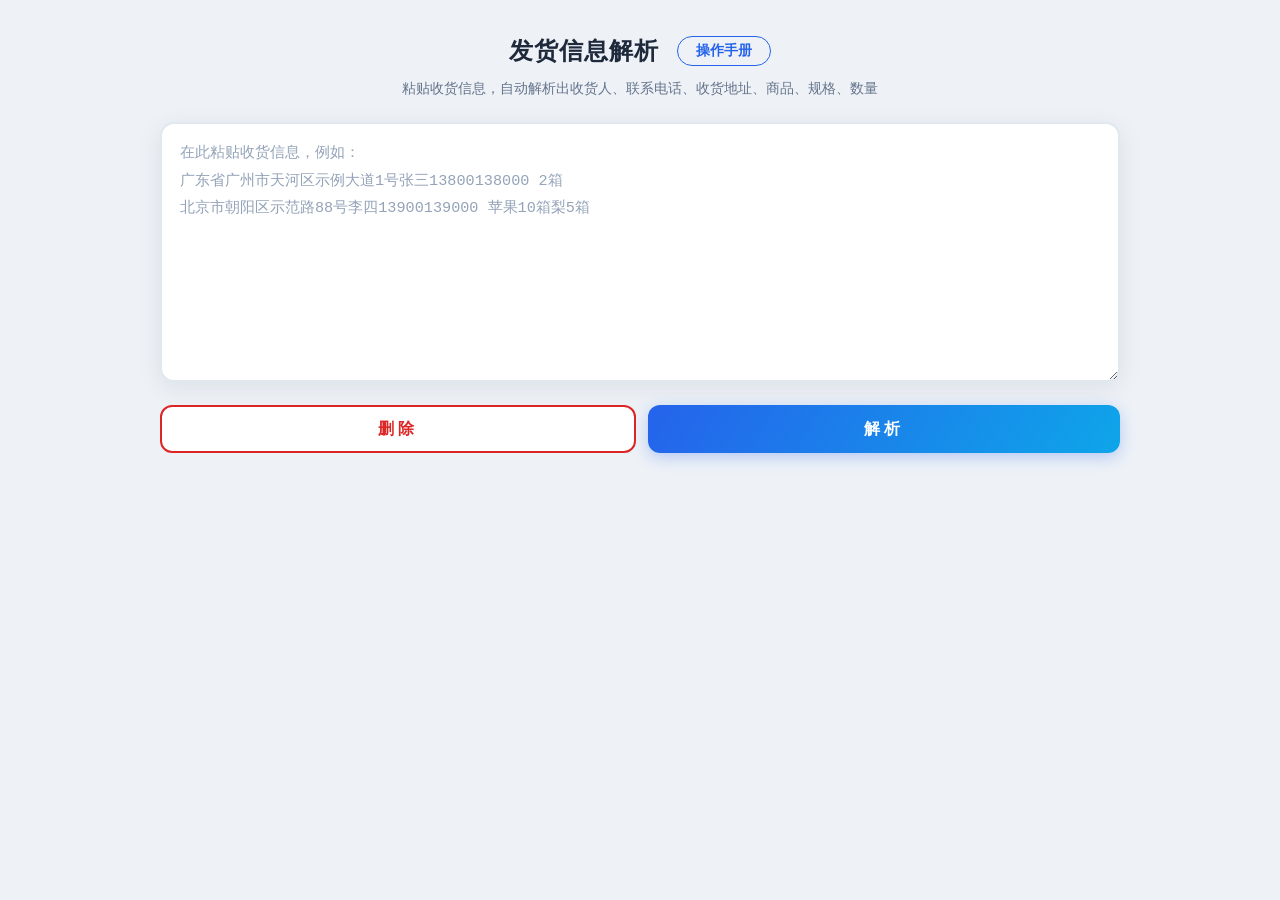
<file: index.html>
<!DOCTYPE html>
<html lang="zh-CN">
<head>
<meta charset="UTF-8">
<meta name="viewport" content="width=device-width, initial-scale=1.0, viewport-fit=cover">
<meta name="theme-color" content="#2563eb">
<title>发货信息解析</title>
<link rel="stylesheet" href="css/style.css">
</head>
<body>

<main class="wrap">
  <div class="page-head">
    <h1 class="title">发货信息解析</h1>
    <a class="manual-link" href="docs/manual.html">操作手册</a>
  </div>
  <p class="subtitle">粘贴收货信息，自动解析出收货人、联系电话、收货地址、商品、规格、数量</p>

  <textarea id="input-text" class="input-text" spellcheck="false"
    placeholder="在此粘贴收货信息，例如：&#10;广东省广州市天河区示例大道1号张三13800138000 2箱&#10;北京市朝阳区示范路88号李四13900139000 苹果10箱梨5箱"></textarea>

  <div class="btn-row">
    <button id="btn-clear" class="btn btn-del" type="button">删除</button>
    <button id="btn-parse" class="btn btn-parse" type="button">解析</button>
  </div>
</main>

<!-- 解析结果弹框 -->
<div class="modal-mask" id="modal-mask">
  <div class="modal">
    <div class="modal-head">
      <h3>解析结果</h3>
      <button class="modal-close" id="modal-close" type="button" title="关闭">✕</button>
    </div>
    <div class="modal-body" id="modal-body"></div>
    <div class="modal-foot">
      <button class="m-btn m-btn-ghost" id="modal-copy" type="button">复制</button>
      <button class="m-btn m-btn-primary" id="modal-close-btn" type="button">关闭</button>
    </div>
  </div>
</div>

<div class="toast" id="toast"></div>

<script src="js/app.js"></script>
</body>
</html>
</file>
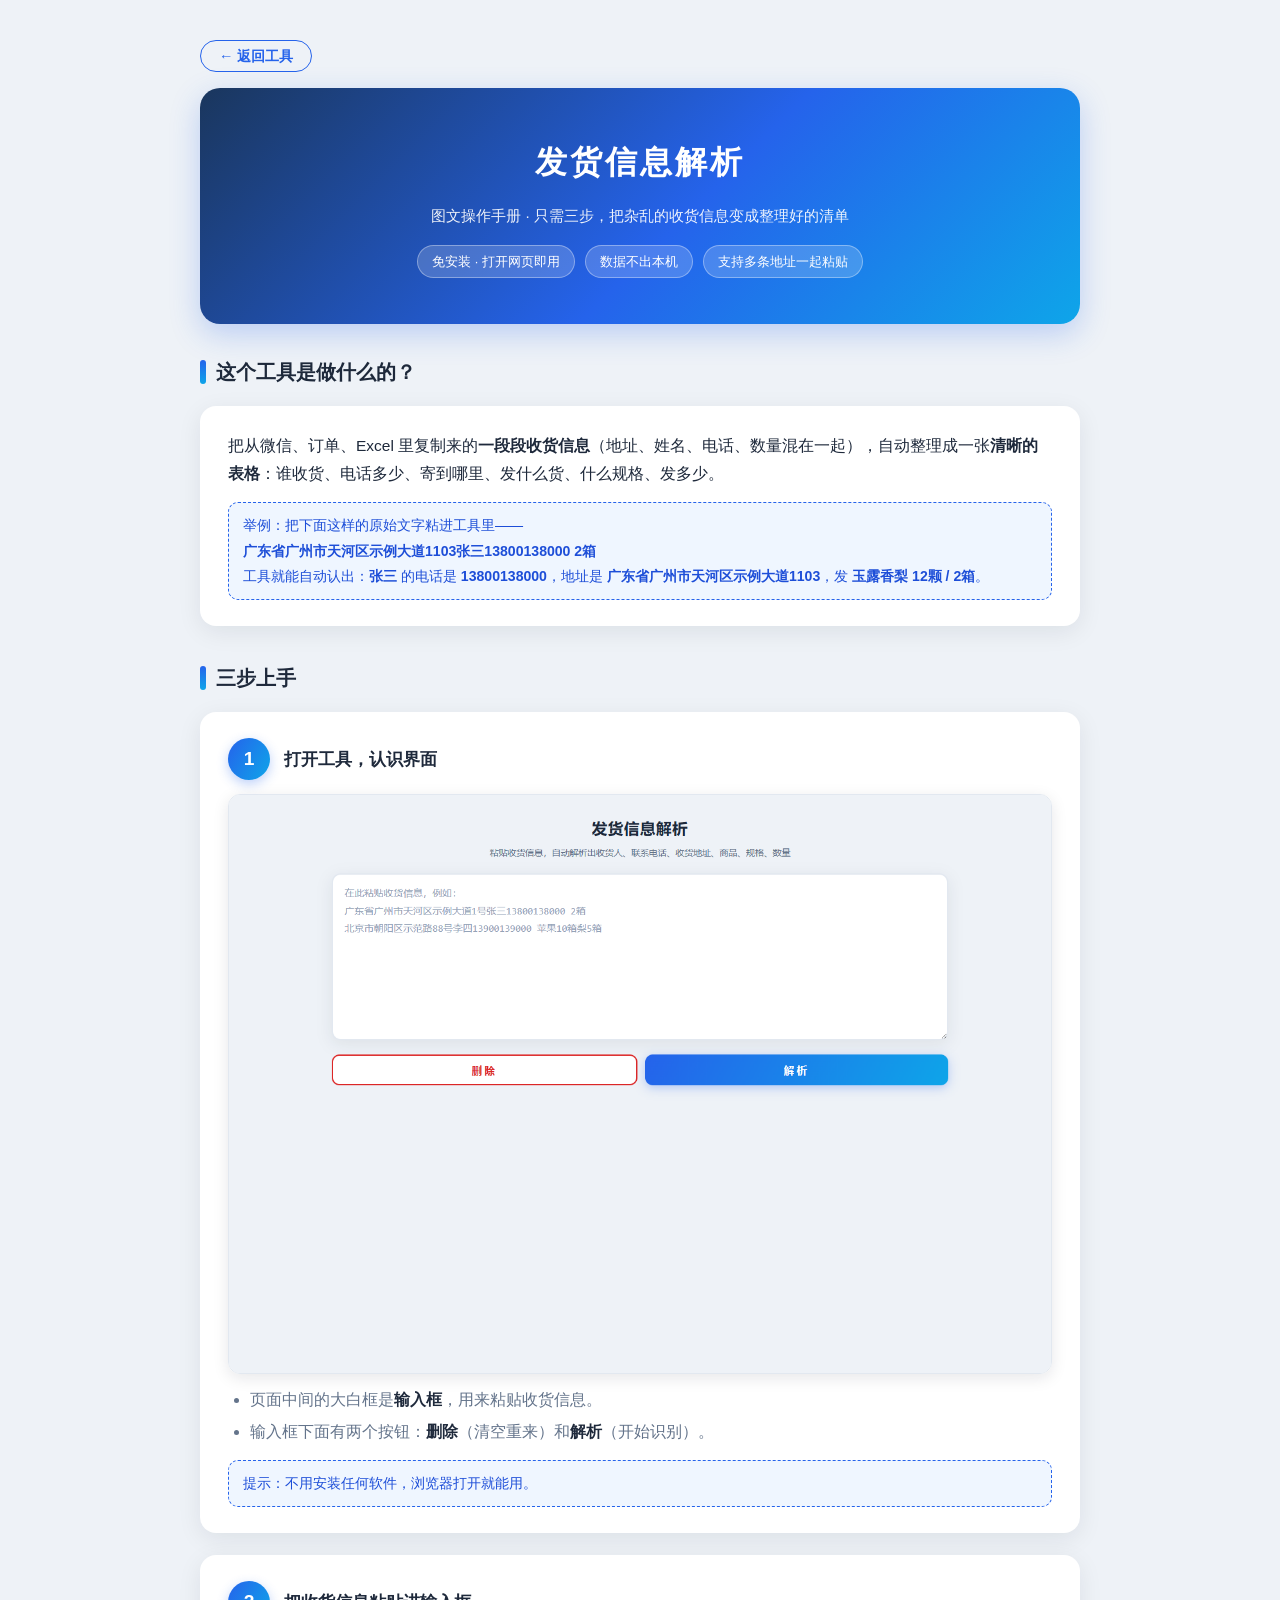
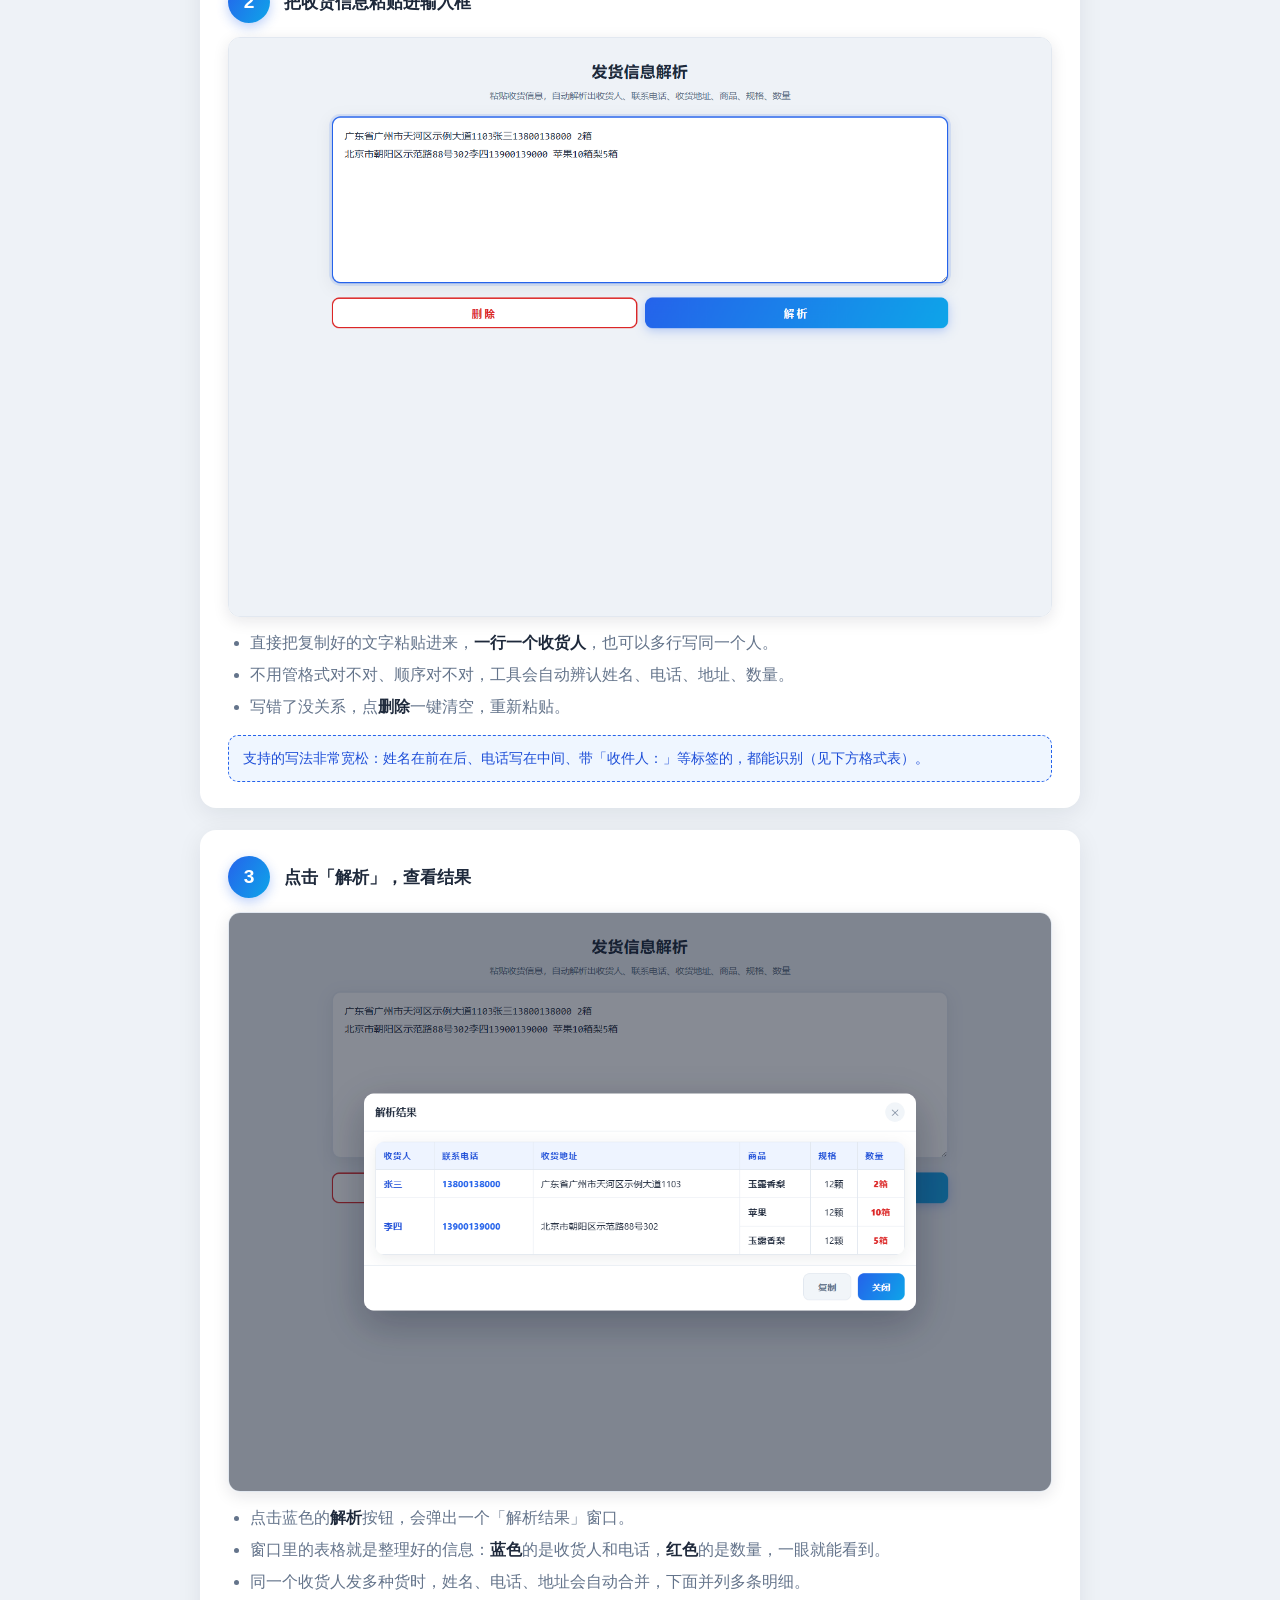
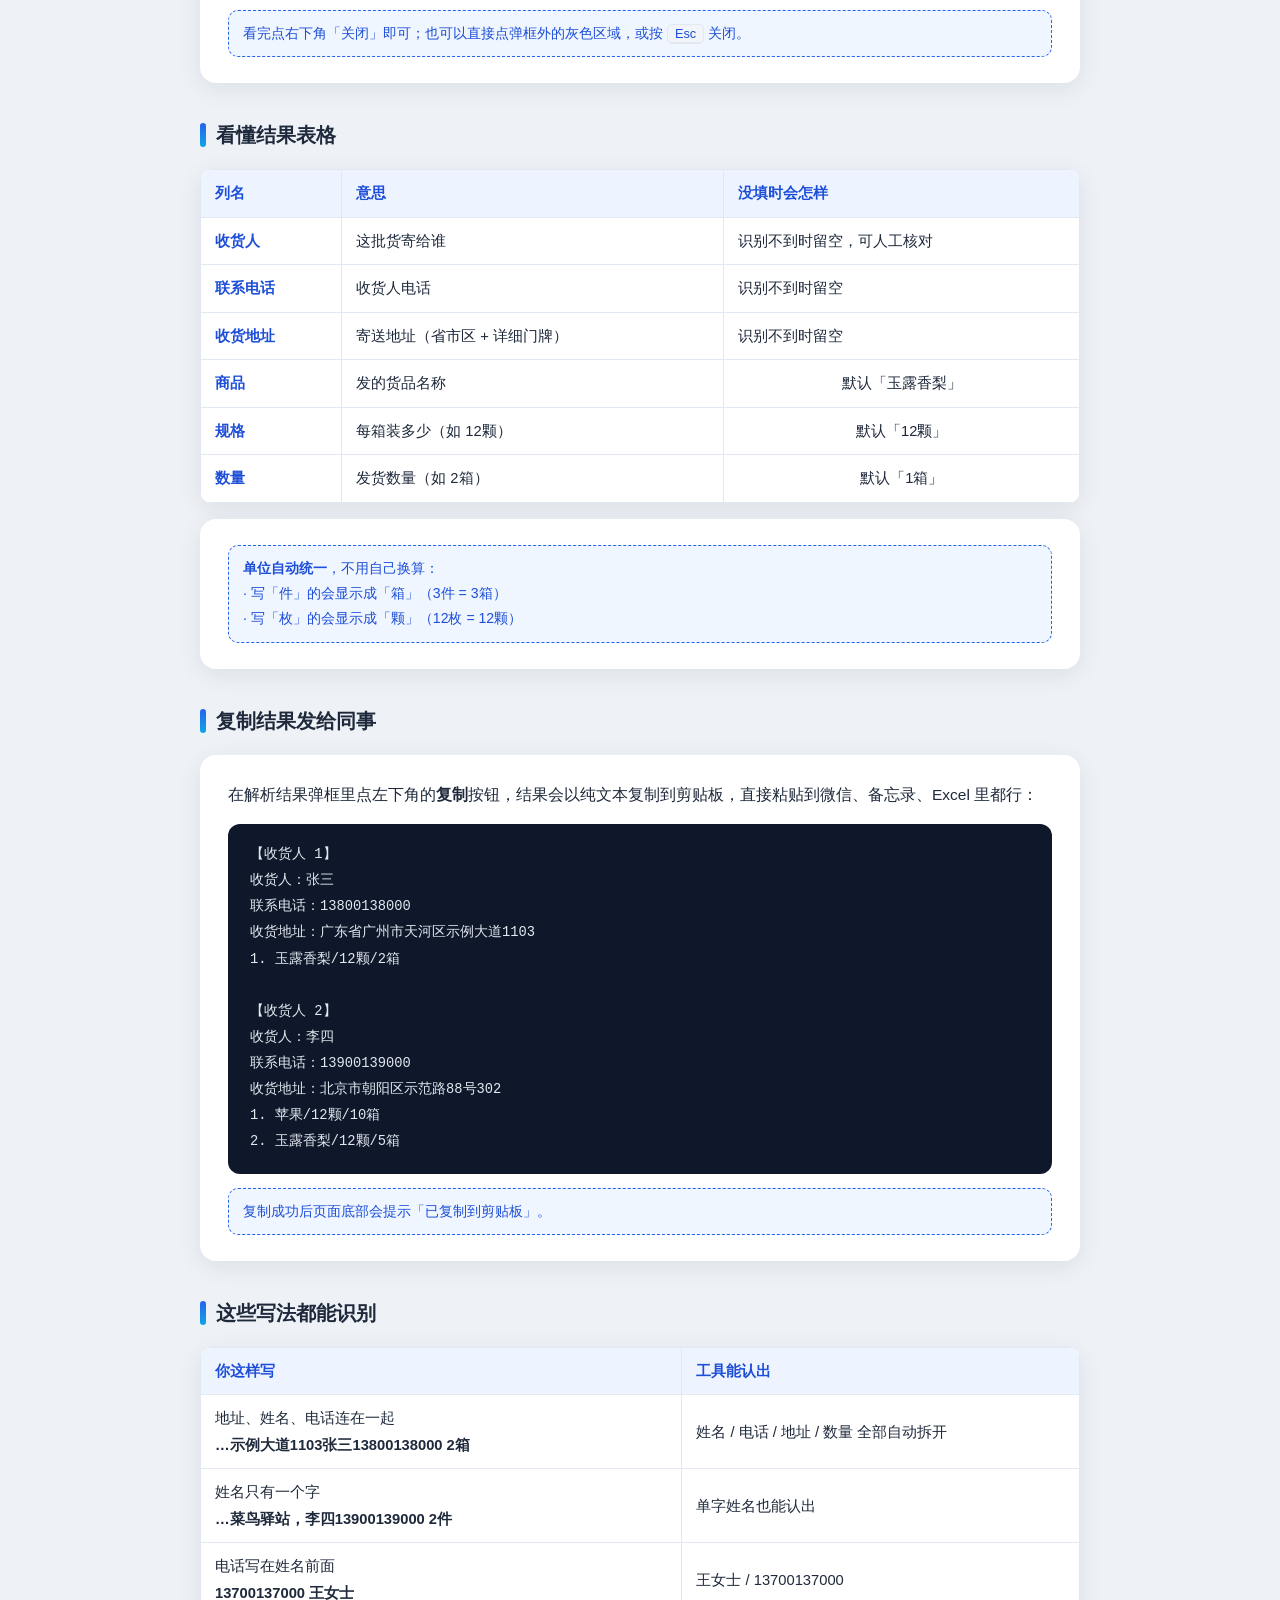
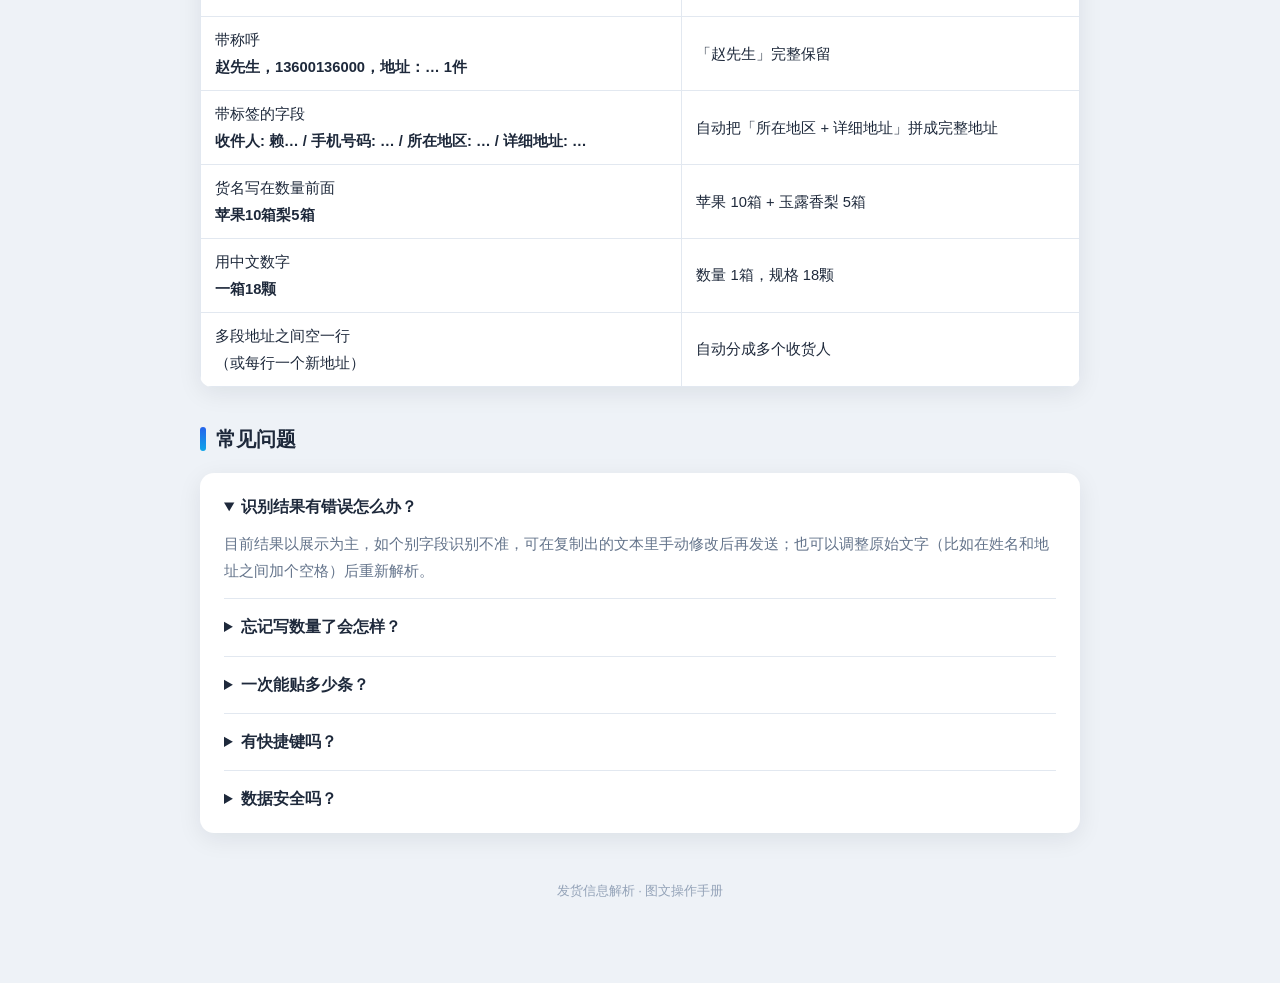
<file: docs/manual.html>
<!DOCTYPE html>
<html lang="zh-CN">
<head>
<meta charset="UTF-8">
<meta name="viewport" content="width=device-width, initial-scale=1.0">
<title>发货信息解析 · 图文操作手册</title>
<style>
  *, *::before, *::after { box-sizing: border-box; }
  :root {
    --primary: #2563eb;
    --primary-dark: #1d4ed8;
    --danger: #dc2626;
    --text: #1e293b;
    --text-sub: #64748b;
    --border: #e2e8f0;
    --soft: #f8fafc;
  }
  body {
    margin: 0;
    font-family: -apple-system, BlinkMacSystemFont, "Segoe UI", "PingFang SC", "Microsoft YaHei", sans-serif;
    background: #eef2f7;
    color: var(--text);
    line-height: 1.8;
    font-size: 15.5px;
  }
  .page { max-width: 920px; margin: 0 auto; padding: 40px 20px 80px; }

  /* 返回按钮 */
  .back-link {
    display: inline-flex;
    align-items: center;
    gap: 6px;
    margin-bottom: 16px;
    padding: 8px 18px;
    border: 1.5px solid var(--primary);
    border-radius: 20px;
    color: var(--primary);
    text-decoration: none;
    font-size: .9rem;
    font-weight: 700;
    line-height: 1;
    transition: all .15s;
  }
  .back-link:hover { background: var(--primary); color: #fff; }

  /* 封面 */
  .cover {
    background: linear-gradient(135deg, #1a365d 0%, #2563eb 55%, #0ea5e9 100%);
    color: #fff; border-radius: 20px; padding: 46px 40px; text-align: center;
    box-shadow: 0 10px 30px rgba(37,99,235,.25); margin-bottom: 30px;
  }
  .cover h1 { margin: 0 0 10px; font-size: 2rem; letter-spacing: 3px; }
  .cover p { margin: 0; opacity: .92; font-size: .95rem; }
  .cover .badges { margin-top: 16px; display: flex; gap: 10px; justify-content: center; flex-wrap: wrap; }
  .cover .badge {
    background: rgba(255,255,255,.18); border: 1px solid rgba(255,255,255,.35);
    padding: 4px 14px; border-radius: 20px; font-size: .8rem;
  }

  /* 章节 */
  .section { margin-bottom: 34px; }
  .section > h2 {
    font-size: 1.25rem; font-weight: 800; margin: 0 0 16px;
    display: flex; align-items: center; gap: 10px;
  }
  .section > h2::before {
    content: ''; width: 6px; height: 24px; border-radius: 3px;
    background: linear-gradient(180deg, var(--primary), #0ea5e9);
  }

  /* 步骤卡片 */
  .step {
    background: #fff; border-radius: 16px; padding: 26px 28px;
    box-shadow: 0 6px 24px rgba(15,23,42,.08); margin-bottom: 22px;
  }
  .step-head { display: flex; align-items: center; gap: 14px; margin-bottom: 14px; }
  .step-no {
    width: 42px; height: 42px; border-radius: 50%; flex-shrink: 0;
    background: linear-gradient(120deg, var(--primary), #0ea5e9);
    color: #fff; font-weight: 800; font-size: 1.2rem;
    display: flex; align-items: center; justify-content: center;
    box-shadow: 0 4px 12px rgba(37,99,235,.3);
  }
  .step-head h3 { margin: 0; font-size: 1.08rem; font-weight: 800; }
  .step img {
    width: 100%; border-radius: 12px; border: 1px solid var(--border);
    box-shadow: 0 4px 16px rgba(15,23,42,.1); display: block; margin: 12px 0;
  }
  .step ul { margin: 10px 0 0; padding-left: 22px; color: var(--text-sub); }
  .step ul li { margin: 4px 0; }
  .step ul b { color: var(--text); }
  .tip {
    margin-top: 14px; background: #eff6ff; border: 1px dashed var(--primary);
    border-radius: 10px; padding: 10px 14px; font-size: .88rem; color: var(--primary-dark);
  }

  /* 列含义表格 */
  table { width: 100%; border-collapse: collapse; background: #fff; border-radius: 12px; overflow: hidden; box-shadow: 0 6px 24px rgba(15,23,42,.08); font-size: .92rem; }
  th, td { border: 1px solid var(--border); padding: 10px 14px; text-align: left; word-break: break-all; }
  thead th { background: #eef4ff; color: var(--primary-dark); font-weight: 800; white-space: nowrap; }
  td.c { text-align: center; white-space: nowrap; }
  td.key { font-weight: 700; color: var(--primary-dark); white-space: nowrap; }

  /* 复制格式代码块 */
  pre {
    background: #0f172a; color: #e2e8f0; border-radius: 12px;
    padding: 18px 22px; font-size: .86rem; line-height: 1.9;
    overflow-x: auto; margin: 12px 0 0;
    font-family: "SFMono-Regular", Consolas, Menlo, monospace;
  }

  /* FAQ */
  .faq { background: #fff; border-radius: 14px; box-shadow: 0 6px 24px rgba(15,23,42,.08); padding: 6px 24px; }
  .faq details { border-bottom: 1px solid var(--border); padding: 14px 0; }
  .faq details:last-child { border-bottom: none; }
  .faq summary { font-weight: 800; cursor: pointer; font-size: .98rem; }
  .faq p { margin: 10px 0 0; color: var(--text-sub); font-size: .92rem; }

  .footer { text-align: center; color: #94a3b8; font-size: .82rem; margin-top: 46px; }
  .hl { color: var(--danger); font-weight: 800; }
  .kbd {
    background: #f1f5f9; border: 1px solid var(--border); border-bottom-width: 2px;
    border-radius: 5px; padding: 1px 7px; font-size: .8rem; font-family: inherit;
  }
  @media (max-width: 640px) {
    .page { padding: 20px 12px 60px; }
    .cover { padding: 32px 20px; }
    .step { padding: 20px 16px; }
  }
</style>
</head>
<body>
<div class="page">

  <a class="back-link" href="../index.html">← 返回工具</a>

  <!-- ==================== 封面 ==================== -->
  <div class="cover">
    <h1>发货信息解析</h1>
    <p>图文操作手册 · 只需三步，把杂乱的收货信息变成整理好的清单</p>
    <div class="badges">
      <span class="badge">免安装 · 打开网页即用</span>
      <span class="badge">数据不出本机</span>
      <span class="badge">支持多条地址一起粘贴</span>
    </div>
  </div>

  <!-- ==================== 工具能做什么 ==================== -->
  <div class="section">
    <h2>这个工具是做什么的？</h2>
    <div class="step">
      <p style="margin:0;">把从微信、订单、Excel 里复制来的<b>一段段收货信息</b>（地址、姓名、电话、数量混在一起），自动整理成一张<b>清晰的表格</b>：谁收货、电话多少、寄到哪里、发什么货、什么规格、发多少。</p>
      <div class="tip">举例：把下面这样的原始文字粘进工具里——<br>
        <b>广东省广州市天河区示例大道1103张三13800138000 2箱</b><br>
        工具就能自动认出：<b>张三</b> 的电话是 <b>13800138000</b>，地址是 <b>广东省广州市天河区示例大道1103</b>，发 <b>玉露香梨 12颗 / 2箱</b>。</div>
    </div>
  </div>

  <!-- ==================== 三步上手 ==================== -->
  <div class="section">
    <h2>三步上手</h2>

    <!-- 第 1 步 -->
    <div class="step">
      <div class="step-head">
        <div class="step-no">1</div>
        <h3>打开工具，认识界面</h3>
      </div>
      <img src="step1.png" alt="工具首页：一个大输入框和两个按钮">
      <ul>
        <li>页面中间的大白框是<b>输入框</b>，用来粘贴收货信息。</li>
        <li>输入框下面有两个按钮：<b class="hl">删除</b>（清空重来）和<b>解析</b>（开始识别）。</li>
      </ul>
      <div class="tip">提示：不用安装任何软件，浏览器打开就能用。</div>
    </div>

    <!-- 第 2 步 -->
    <div class="step">
      <div class="step-head">
        <div class="step-no">2</div>
        <h3>把收货信息粘贴进输入框</h3>
      </div>
      <img src="step2.png" alt="在输入框中粘贴了多行收货信息">
      <ul>
        <li>直接把复制好的文字粘贴进来，<b>一行一个收货人</b>，也可以多行写同一个人。</li>
        <li>不用管格式对不对、顺序对不对，工具会自动辨认姓名、电话、地址、数量。</li>
        <li>写错了没关系，点<b class="hl">删除</b>一键清空，重新粘贴。</li>
      </ul>
      <div class="tip">支持的写法非常宽松：姓名在前在后、电话写在中间、带「收件人：」等标签的，都能识别（见下方格式表）。</div>
    </div>

    <!-- 第 3 步 -->
    <div class="step">
      <div class="step-head">
        <div class="step-no">3</div>
        <h3>点击「解析」，查看结果</h3>
      </div>
      <img src="step3.png" alt="点击解析后弹出结果表格">
      <ul>
        <li>点击蓝色的<b>解析</b>按钮，会弹出一个「解析结果」窗口。</li>
        <li>窗口里的表格就是整理好的信息：<b>蓝色</b>的是收货人和电话，<b class="hl">红色</b>的是数量，一眼就能看到。</li>
        <li>同一个收货人发多种货时，姓名、电话、地址会自动合并，下面并列多条明细。</li>
      </ul>
      <div class="tip">看完点右下角「关闭」即可；也可以直接点弹框外的灰色区域，或按 <span class="kbd">Esc</span> 关闭。</div>
    </div>
  </div>

  <!-- ==================== 看懂结果 ==================== -->
  <div class="section">
    <h2>看懂结果表格</h2>
    <table>
      <thead><tr><th>列名</th><th>意思</th><th>没填时会怎样</th></tr></thead>
      <tbody>
        <tr><td class="key">收货人</td><td>这批货寄给谁</td><td>识别不到时留空，可人工核对</td></tr>
        <tr><td class="key">联系电话</td><td>收货人电话</td><td>识别不到时留空</td></tr>
        <tr><td class="key">收货地址</td><td>寄送地址（省市区 + 详细门牌）</td><td>识别不到时留空</td></tr>
        <tr><td class="key">商品</td><td>发的货品名称</td><td class="c">默认「玉露香梨」</td></tr>
        <tr><td class="key">规格</td><td>每箱装多少（如 12颗）</td><td class="c">默认「12颗」</td></tr>
        <tr><td class="key">数量</td><td>发货数量（如 2箱）</td><td class="c">默认「1箱」</td></tr>
      </tbody>
    </table>
    <div class="step" style="margin-top:16px;">
      <div class="tip" style="margin-top:0;">
        <b>单位自动统一</b>，不用自己换算：<br>
        · 写「件」的会显示成「箱」（3件 = 3箱）<br>
        · 写「枚」的会显示成「颗」（12枚 = 12颗）
      </div>
    </div>
  </div>

  <!-- ==================== 复制结果 ==================== -->
  <div class="section">
    <h2>复制结果发给同事</h2>
    <div class="step">
      <p style="margin-top:0;">在解析结果弹框里点左下角的<b>复制</b>按钮，结果会以纯文本复制到剪贴板，直接粘贴到微信、备忘录、Excel 里都行：</p>
      <pre>【收货人 1】
收货人：张三
联系电话：13800138000
收货地址：广东省广州市天河区示例大道1103
1. 玉露香梨/12颗/2箱

【收货人 2】
收货人：李四
联系电话：13900139000
收货地址：北京市朝阳区示范路88号302
1. 苹果/12颗/10箱
2. 玉露香梨/12颗/5箱</pre>
      <div class="tip">复制成功后页面底部会提示「已复制到剪贴板」。</div>
    </div>
  </div>

  <!-- ==================== 支持的写法 ==================== -->
  <div class="section">
    <h2>这些写法都能识别</h2>
    <table>
      <thead><tr><th>你这样写</th><th>工具能认出</th></tr></thead>
      <tbody>
        <tr><td>地址、姓名、电话连在一起<br><b>…示例大道1103张三13800138000 2箱</b></td><td>姓名 / 电话 / 地址 / 数量 全部自动拆开</td></tr>
        <tr><td>姓名只有一个字<br><b>…菜鸟驿站，李四13900139000 2件</b></td><td>单字姓名也能认出</td></tr>
        <tr><td>电话写在姓名前面<br><b>13700137000 王女士</b></td><td>王女士 / 13700137000</td></tr>
        <tr><td>带称呼<br><b>赵先生，13600136000，地址：… 1件</b></td><td>「赵先生」完整保留</td></tr>
        <tr><td>带标签的字段<br><b>收件人: 赖… / 手机号码: … / 所在地区: … / 详细地址: …</b></td><td>自动把「所在地区 + 详细地址」拼成完整地址</td></tr>
        <tr><td>货名写在数量前面<br><b>苹果10箱梨5箱</b></td><td>苹果 10箱 + 玉露香梨 5箱</td></tr>
        <tr><td>用中文数字<br><b>一箱18颗</b></td><td>数量 1箱，规格 18颗</td></tr>
        <tr><td>多段地址之间空一行<br>（或每行一个新地址）</td><td>自动分成多个收货人</td></tr>
      </tbody>
    </table>
  </div>

  <!-- ==================== 常见问题 ==================== -->
  <div class="section">
    <h2>常见问题</h2>
    <div class="faq">
      <details open>
        <summary>识别结果有错误怎么办？</summary>
        <p>目前结果以展示为主，如个别字段识别不准，可在复制出的文本里手动修改后再发送；也可以调整原始文字（比如在姓名和地址之间加个空格）后重新解析。</p>
      </details>
      <details>
        <summary>忘记写数量了会怎样？</summary>
        <p>数量会默认按 <b>1箱</b> 处理，商品默认玉露香梨、规格默认 12颗，不会丢失这一条记录。</p>
      </details>
      <details>
        <summary>一次能贴多少条？</summary>
        <p>没有严格限制，几十条一起粘贴也没问题。建议不同收货人之间用空行隔开，识别更准。</p>
      </details>
      <details>
        <summary>有快捷键吗？</summary>
        <p>有：在输入框里按 <span class="kbd">Ctrl</span> + <span class="kbd">Enter</span>（Mac 为 <span class="kbd">⌘</span> + <span class="kbd">Enter</span>）直接解析；弹框打开时按 <span class="kbd">Esc</span> 关闭。</p>
      </details>
      <details>
        <summary>数据安全吗？</summary>
        <p>安全。所有解析都在你自己的浏览器里完成，<b>不会上传到任何服务器</b>，也不会保存历史记录；关闭页面后输入的内容即消失。</p>
      </details>
    </div>
  </div>

  <div class="footer">发货信息解析 · 图文操作手册</div>
</div>
</body>
</html>
</file>
<file: css/style.css>
/* ==================== 发货信息解析 ==================== */
*, *::before, *::after { box-sizing: border-box; }

:root {
  --bg: #eef2f7;
  --card: #ffffff;
  --text: #1e293b;
  --text-sub: #64748b;
  --text-mute: #94a3b8;
  --border: #e2e8f0;
  --primary: #2563eb;
  --primary-dark: #1d4ed8;
  --danger: #dc2626;
  --danger-soft: #fef2f2;
  --head-bg: #eef4ff;
  --shadow: 0 6px 24px rgba(15, 23, 42, .08);
  --radius: 14px;
}

html { scroll-behavior: smooth; }

body {
  margin: 0;
  font-family: -apple-system, BlinkMacSystemFont, "Segoe UI", "PingFang SC", "Hiragino Sans GB", "Microsoft YaHei", sans-serif;
  background: var(--bg);
  color: var(--text);
  font-size: 15px;
  line-height: 1.6;
  -webkit-font-smoothing: antialiased;
}

.wrap {
  max-width: 1000px;
  margin: 0 auto;
  padding: 32px 20px 60px;
}

.page-head {
  display: flex;
  align-items: center;
  justify-content: center;
  gap: 18px;
  flex-wrap: wrap;
}
.title {
  margin: 0;
  font-size: 1.5rem;
  font-weight: 800;
  text-align: center;
  letter-spacing: 1px;
}
.manual-link {
  display: inline-flex;
  align-items: center;
  gap: 6px;
  padding: 7px 18px;
  border: 1.5px solid var(--primary);
  border-radius: 20px;
  color: var(--primary);
  text-decoration: none;
  font-size: .86rem;
  font-weight: 700;
  line-height: 1;
  transition: all .15s;
}
.manual-link:hover {
  background: var(--primary);
  color: #fff;
}
.subtitle {
  margin: 8px 0 22px;
  font-size: .86rem;
  color: var(--text-sub);
  text-align: center;
}

/* ==================== 输入框 ==================== */
.input-text {
  width: 100%;
  min-height: 260px;
  padding: 16px 18px;
  border: 2px solid var(--border);
  border-radius: var(--radius);
  font-family: "SFMono-Regular", Consolas, "Liberation Mono", Menlo, monospace;
  font-size: .95rem;
  line-height: 1.8;
  color: var(--text);
  background: var(--card);
  box-shadow: var(--shadow);
  outline: none;
  resize: vertical;
  transition: border-color .18s, box-shadow .18s;
}
.input-text::placeholder { color: var(--text-mute); }
.input-text:focus {
  border-color: var(--primary);
  box-shadow: 0 0 0 4px rgba(37, 99, 235, .12), var(--shadow);
}

/* ==================== 按钮 ==================== */
.btn-row {
  display: flex;
  gap: 12px;
  margin-top: 16px;
}
.btn {
  flex: 1;
  height: 48px;
  border: none;
  border-radius: 12px;
  font-size: 1rem;
  font-weight: 800;
  letter-spacing: 4px;
  font-family: inherit;
  cursor: pointer;
  transition: filter .15s, transform .15s;
}
.btn:active { transform: translateY(1px); }
.btn-del {
  background: var(--card);
  color: var(--danger);
  border: 2px solid var(--danger);
}
.btn-del:hover { background: var(--danger-soft); }
.btn-parse {
  background: linear-gradient(120deg, var(--primary), #0ea5e9);
  color: #fff;
  box-shadow: 0 4px 16px rgba(37, 99, 235, .3);
}
.btn-parse:hover { filter: brightness(1.06); }

/* ==================== 结果表格 ==================== */

.result-table {
  width: 100%;
  border-collapse: collapse;
  background: var(--card);
  border-radius: var(--radius);
  overflow: hidden;
  box-shadow: var(--shadow);
  font-size: .9rem;
}
.result-table th,
.result-table td {
  border: 1px solid var(--border);
  padding: 10px 12px;
  text-align: left;
  vertical-align: middle;
  word-break: break-all;
}
.result-table thead th {
  background: var(--head-bg);
  color: var(--primary-dark);
  font-weight: 800;
  font-size: .84rem;
  letter-spacing: 1px;
  white-space: nowrap;
}
.result-table td.r-name { font-weight: 700; color: var(--primary-dark); }
.result-table td.r-phone { font-weight: 700; color: var(--primary); white-space: nowrap; }
.result-table td.r-qty { font-weight: 800; color: var(--danger); white-space: nowrap; text-align: center; }
.result-table td.r-spec { text-align: center; white-space: nowrap; }
.result-table td.r-product { font-weight: 600; }

.empty {
  padding: 40px 20px;
  text-align: center;
  color: var(--text-mute);
  background: var(--card);
  border-radius: var(--radius);
  box-shadow: var(--shadow);
}

/* ==================== 弹框 ==================== */
.modal-mask {
  position: fixed;
  inset: 0;
  z-index: 1000;
  background: rgba(15, 23, 42, .5);
  display: flex;
  align-items: center;
  justify-content: center;
  padding: 20px;
  opacity: 0;
  pointer-events: none;
  transition: opacity .2s;
}
.modal-mask.show { opacity: 1; pointer-events: auto; }
.modal {
  width: 100%;
  max-width: 860px;
  max-height: 85vh;
  background: var(--card);
  border-radius: 16px;
  box-shadow: 0 20px 60px rgba(15, 23, 42, .3);
  display: flex;
  flex-direction: column;
  overflow: hidden;
  transform: translateY(14px) scale(.98);
  transition: transform .2s;
}
.modal-mask.show .modal { transform: none; }
.modal-head {
  display: flex;
  align-items: center;
  justify-content: space-between;
  gap: 12px;
  padding: 14px 18px;
  border-bottom: 1px solid var(--border);
}
.modal-head h3 { margin: 0; font-size: 1rem; font-weight: 800; }
.modal-close {
  width: 30px; height: 30px;
  border: none;
  border-radius: 50%;
  background: #f1f5f9;
  color: var(--text-sub);
  font-size: .85rem;
  font-family: inherit;
  cursor: pointer;
  flex-shrink: 0;
  transition: background .15s;
}
.modal-close:hover { background: var(--border); }
.modal-body { padding: 16px 18px; overflow: auto; }
.modal-foot {
  display: flex;
  justify-content: flex-end;
  gap: 10px;
  padding: 12px 18px 16px;
  border-top: 1px solid var(--border);
}
.m-btn {
  border: none;
  border-radius: 10px;
  padding: 10px 22px;
  font-size: .9rem;
  font-weight: 700;
  font-family: inherit;
  cursor: pointer;
  transition: filter .15s;
}
.m-btn:hover { filter: brightness(1.05); }
.m-btn-ghost { background: #f1f5f9; color: var(--text-sub); border: 1px solid var(--border); }
.m-btn-primary { background: linear-gradient(120deg, var(--primary), #0ea5e9); color: #fff; }

/* ==================== Toast ==================== */
.toast {
  position: fixed;
  left: 50%;
  bottom: 36px;
  transform: translate(-50%, 20px);
  background: rgba(15, 23, 42, .93);
  color: #fff;
  padding: 11px 22px;
  border-radius: 22px;
  font-size: .85rem;
  font-weight: 600;
  opacity: 0;
  pointer-events: none;
  transition: all .25s;
  z-index: 2000;
  max-width: 86vw;
  text-align: center;
}
.toast.show { opacity: 1; transform: translate(-50%, 0); }

@media (max-width: 680px) {
  .wrap { padding: 20px 12px 48px; }
  .input-text { min-height: 200px; font-size: 16px; }
  .result-table { font-size: .82rem; }
  .result-table th, .result-table td { padding: 8px 8px; }
}
</file>
